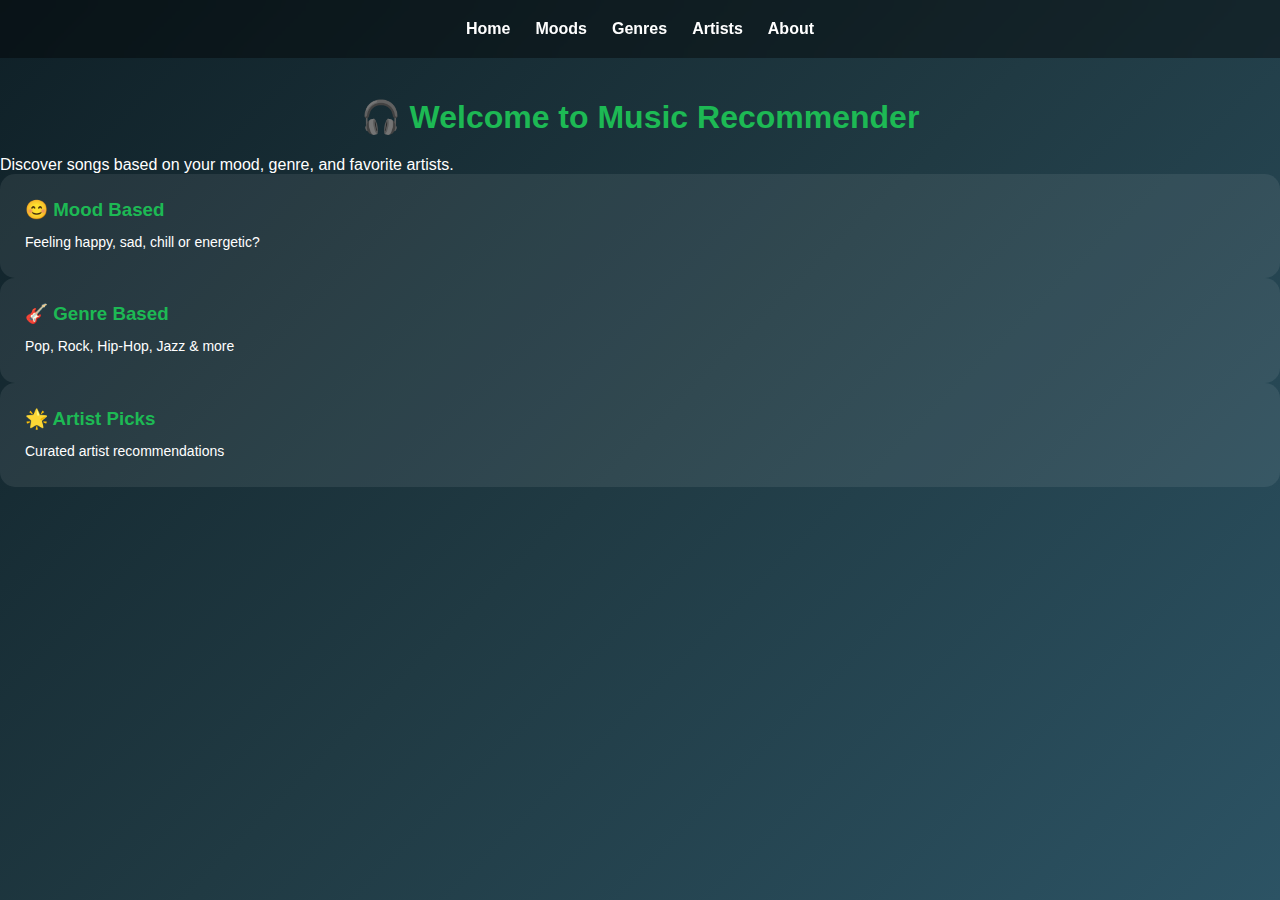
<file: index.html>
<!DOCTYPE html>
<html>
<head>
  <title>Music Recommender</title>
  <link rel="stylesheet" href="style.css">
</head>
<body>

<nav>
  <a href="index.html">Home</a>
  <a href="moods.html">Moods</a>
  <a href="genres.html">Genres</a>
  <a href="artists.html">Artists</a>
  <a href="about.html">About</a>
</nav>

<h1>🎧 Welcome to Music Recommender</h1>
<p>Discover songs based on your mood, genre, and favorite artists.</p>

<div class="card">
  <h3>😊 Mood Based</h3>
  <p>Feeling happy, sad, chill or energetic?</p>
</div>

<div class="card">
  <h3>🎸 Genre Based</h3>
  <p>Pop, Rock, Hip-Hop, Jazz & more</p>
</div>

<div class="card">
  <h3>🌟 Artist Picks</h3>
  <p>Curated artist recommendations</p>
</div>

</body>
</html>
</file>
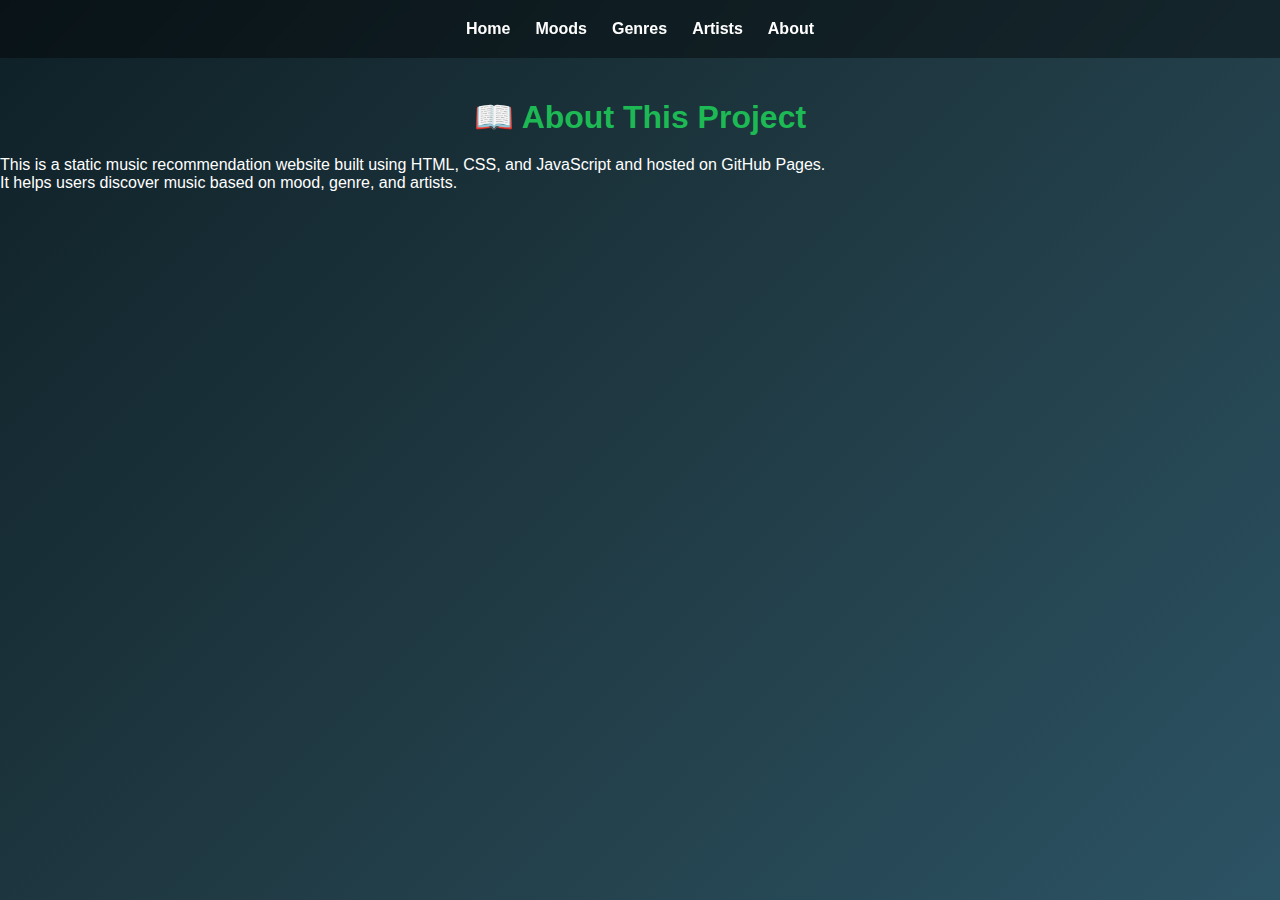
<file: about.html>
<!DOCTYPE html>
<html>
<head>
  <title>About</title>
  <link rel="stylesheet" href="style.css">
</head>
<body>

<nav>
  <a href="index.html">Home</a>
  <a href="moods.html">Moods</a>
  <a href="genres.html">Genres</a>
  <a href="artists.html">Artists</a>
  <a href="about.html">About</a>
</nav>

<h1>📖 About This Project</h1>

<p>
This is a static music recommendation website built using HTML, CSS, and JavaScript
and hosted on GitHub Pages.
</p>

<p>
It helps users discover music based on mood, genre, and artists.
</p>

</body>
</html>
</file>
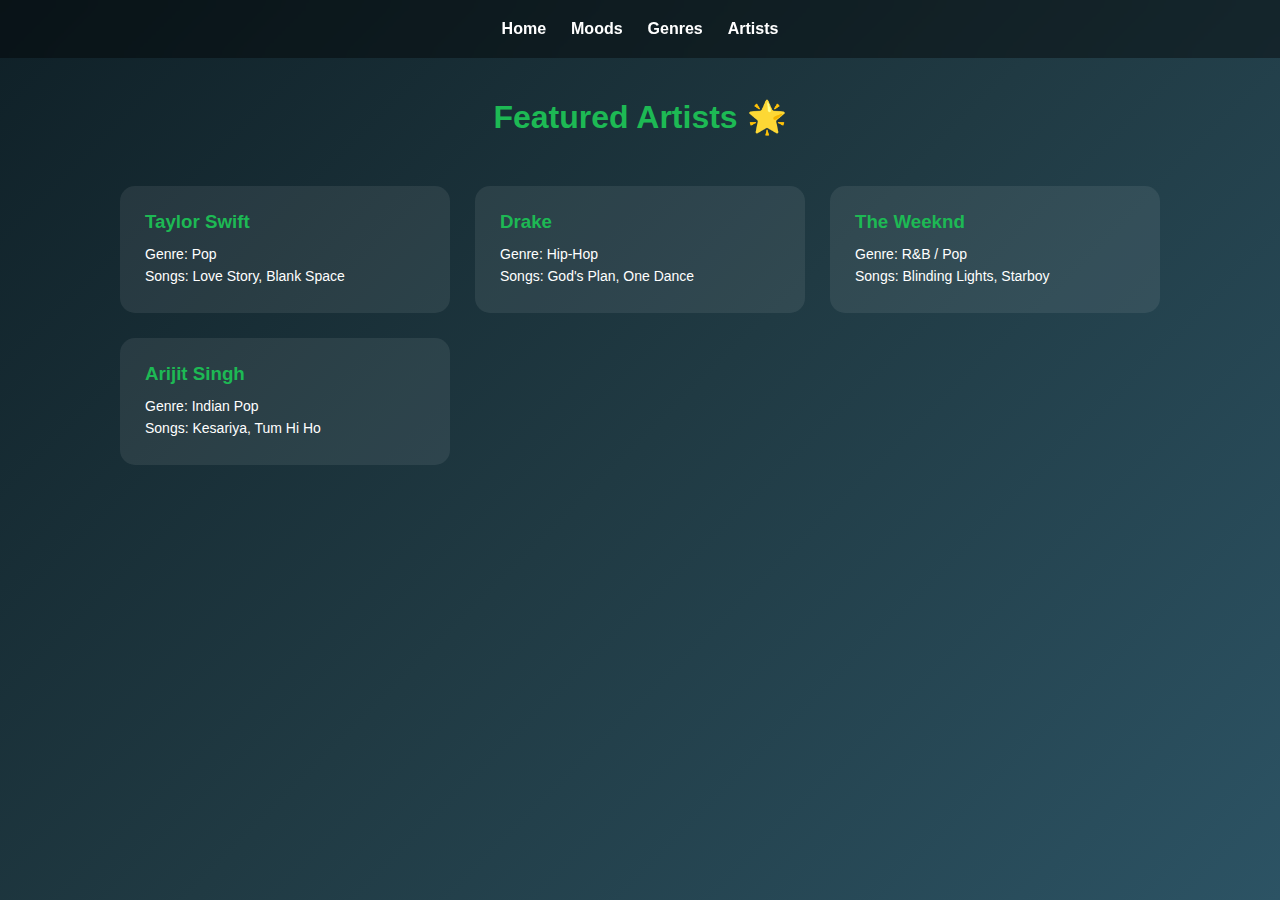
<file: artists.html>
<!DOCTYPE html>
<html lang="en">
<head>
  <meta charset="UTF-8">
  <title>Artists</title>
  <link rel="stylesheet" href="style.css">
</head>
<body>

<nav>
  <a href="index.html">Home</a>
  <a href="moods.html">Moods</a>
  <a href="genres.html">Genres</a>
  <a href="artists.html">Artists</a>
</nav>

<h1>Featured Artists 🌟</h1>

<div class="container" id="artistContainer"></div>

<script>
fetch("data/music.json")
  .then(res => res.json())
  .then(data => {
    const container = document.getElementById("artistContainer");
    data.artists.forEach(artist => {
      container.innerHTML += `
        <div class="card">
          <h3>${artist.name}</h3>
          <p>Genre: ${artist.genre}</p>
          <p>Songs: ${artist.popularSongs.join(", ")}</p>
        </div>
      `;
    });
  });
</script>

</body>
</html>
</file>
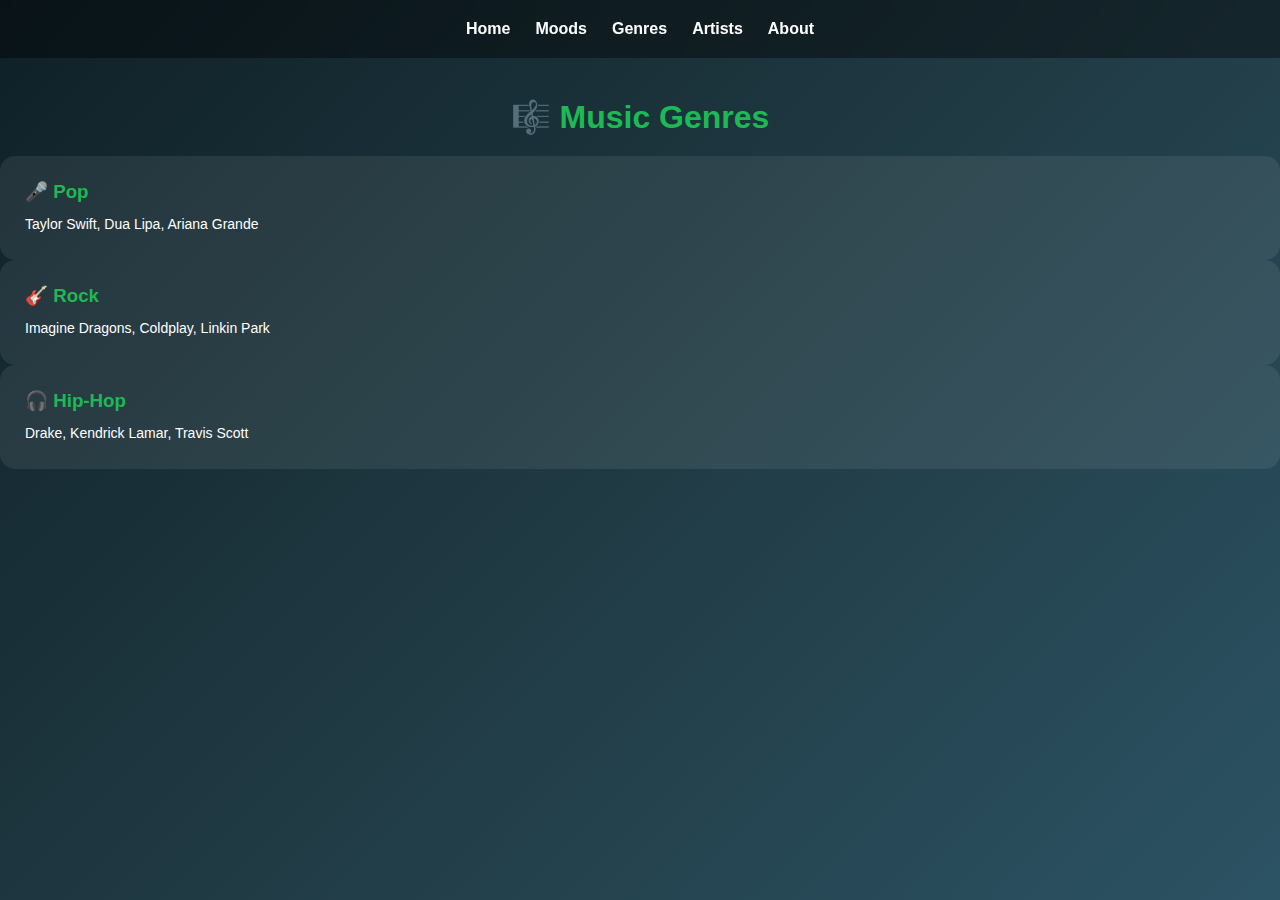
<file: genres.html>
<!DOCTYPE html>
<html>
<head>
  <title>Genres</title>
  <link rel="stylesheet" href="style.css">
</head>
<body>

<nav>
  <a href="index.html">Home</a>
  <a href="moods.html">Moods</a>
  <a href="genres.html">Genres</a>
  <a href="artists.html">Artists</a>
  <a href="about.html">About</a>
</nav>

<h1>🎼 Music Genres</h1>

<div class="card">
  <h3>🎤 Pop</h3>
  <p>Taylor Swift, Dua Lipa, Ariana Grande</p>
</div>

<div class="card">
  <h3>🎸 Rock</h3>
  <p>Imagine Dragons, Coldplay, Linkin Park</p>
</div>

<div class="card">
  <h3>🎧 Hip-Hop</h3>
  <p>Drake, Kendrick Lamar, Travis Scott</p>
</div>

</body>
</html>
</file>
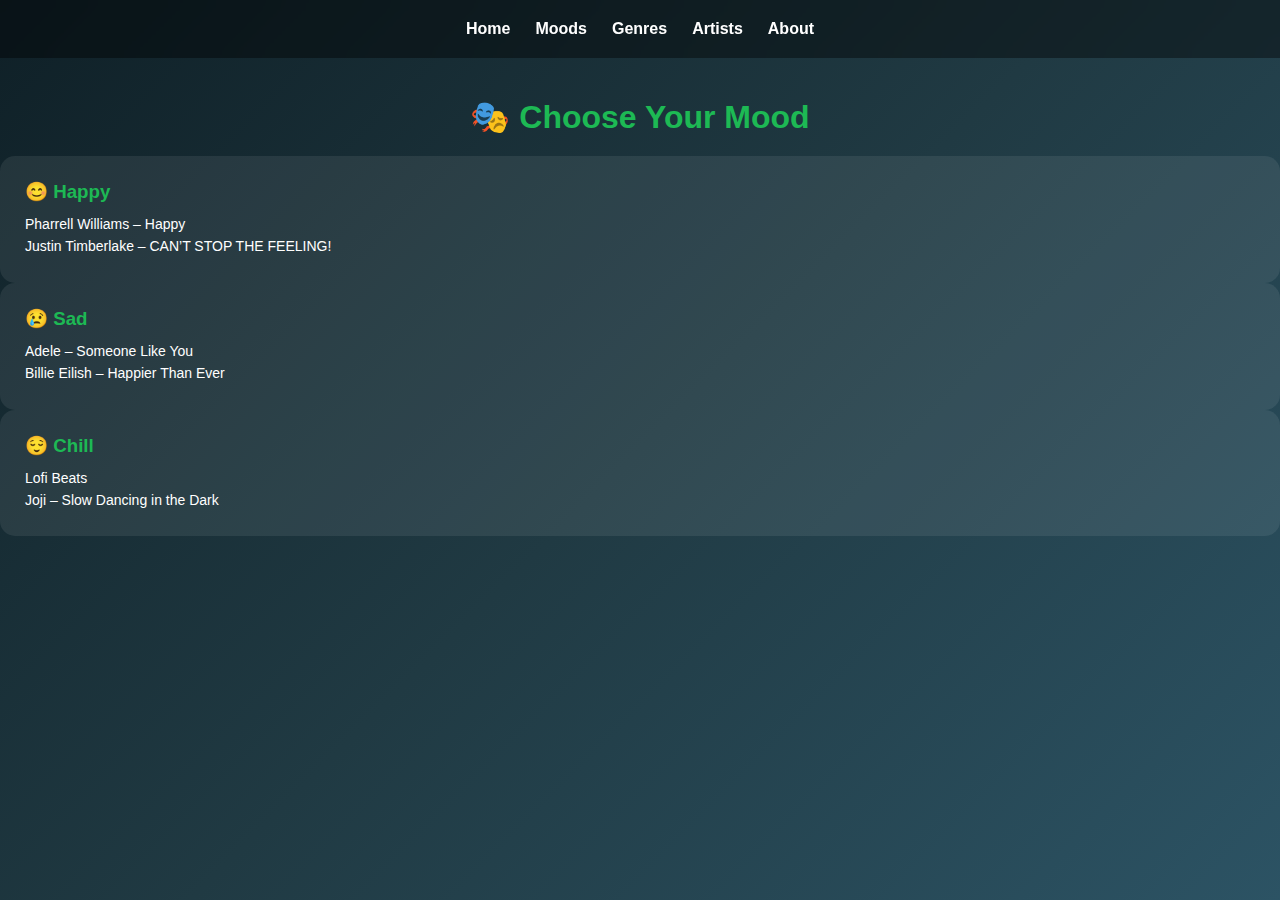
<file: moods.html>
<!DOCTYPE html>
<html>
<head>
  <title>Mood Music</title>
  <link rel="stylesheet" href="style.css">
</head>
<body>

<nav>
  <a href="index.html">Home</a>
  <a href="moods.html">Moods</a>
  <a href="genres.html">Genres</a>
  <a href="artists.html">Artists</a>
  <a href="about.html">About</a>
</nav>

<h1>🎭 Choose Your Mood</h1>

<div class="card">
  <h3>😊 Happy</h3>
  <p>Pharrell Williams – Happy</p>
  <p>Justin Timberlake – CAN’T STOP THE FEELING!</p>
</div>

<div class="card">
  <h3>😢 Sad</h3>
  <p>Adele – Someone Like You</p>
  <p>Billie Eilish – Happier Than Ever</p>
</div>

<div class="card">
  <h3>😌 Chill</h3>
  <p>Lofi Beats</p>
  <p>Joji – Slow Dancing in the Dark</p>
</div>

</body>
</html>
</file>
<file: style.css>
/* Reset */
* {
  margin: 0;
  padding: 0;
  box-sizing: border-box;
  font-family: "Segoe UI", sans-serif;
}

body {
  background: linear-gradient(135deg, #0f2027, #203a43, #2c5364);
  color: #ffffff;
  min-height: 100vh;
}

/* Navigation */
nav {
  display: flex;
  justify-content: center;
  gap: 25px;
  padding: 20px;
  background: rgba(0, 0, 0, 0.4);
  backdrop-filter: blur(10px);
}

nav a {
  color: #ffffff;
  text-decoration: none;
  font-weight: 600;
  transition: color 0.3s;
}

nav a:hover {
  color: #1db954;
}

/* Page Title */
h1 {
  text-align: center;
  margin: 40px 0 20px;
  color: #1db954;
}

/* Container */
.container {
  display: grid;
  grid-template-columns: repeat(auto-fit, minmax(260px, 1fr));
  gap: 25px;
  padding: 30px;
  max-width: 1100px;
  margin: auto;
}

/* Cards */
.card {
  background: rgba(255, 255, 255, 0.08);
  border-radius: 15px;
  padding: 25px;
  transition: transform 0.3s, box-shadow 0.3s;
}

.card:hover {
  transform: translateY(-8px);
  box-shadow: 0 10px 25px rgba(0, 0, 0, 0.4);
}

.card h3 {
  margin-bottom: 10px;
  color: #1db954;
}

.card p {
  font-size: 14px;
  line-height: 1.6;
}

/* Footer */
footer {
  text-align: center;
  padding: 20px;
  opacity: 0.7;
}
</file>
